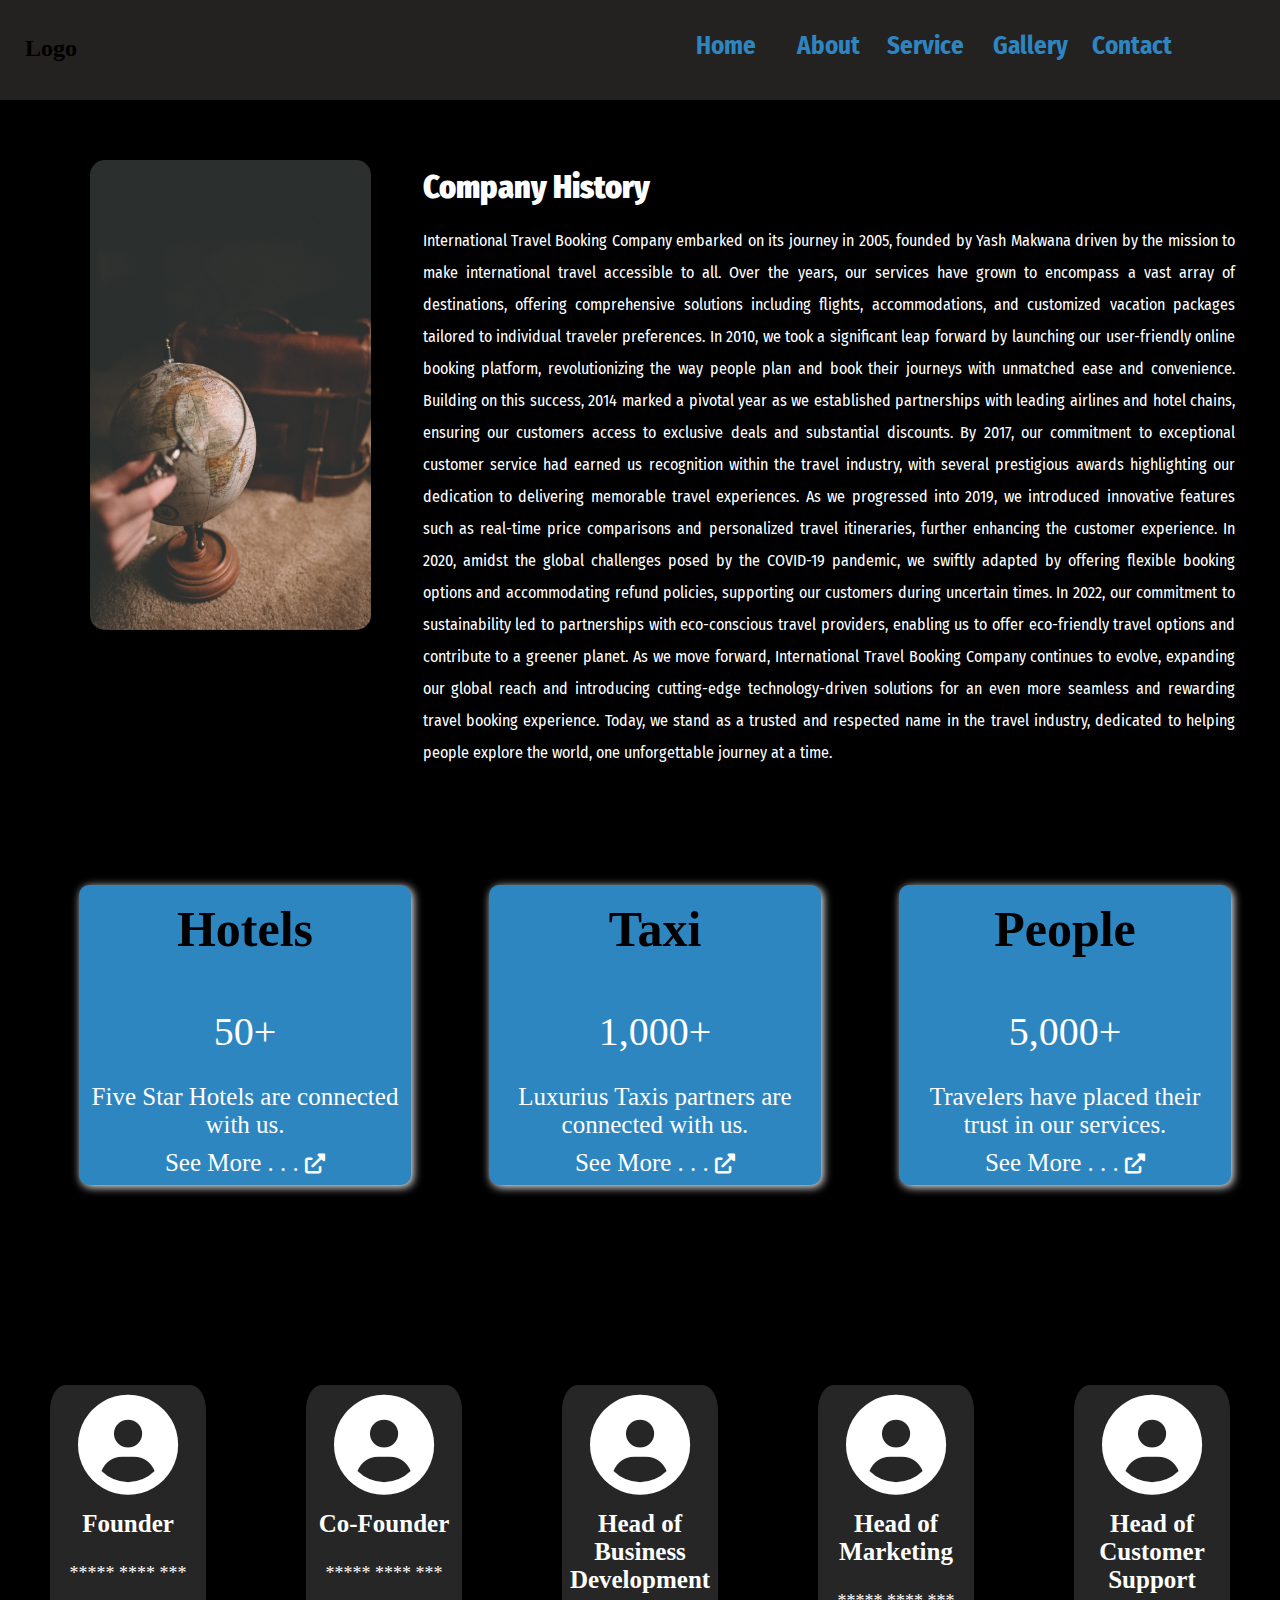
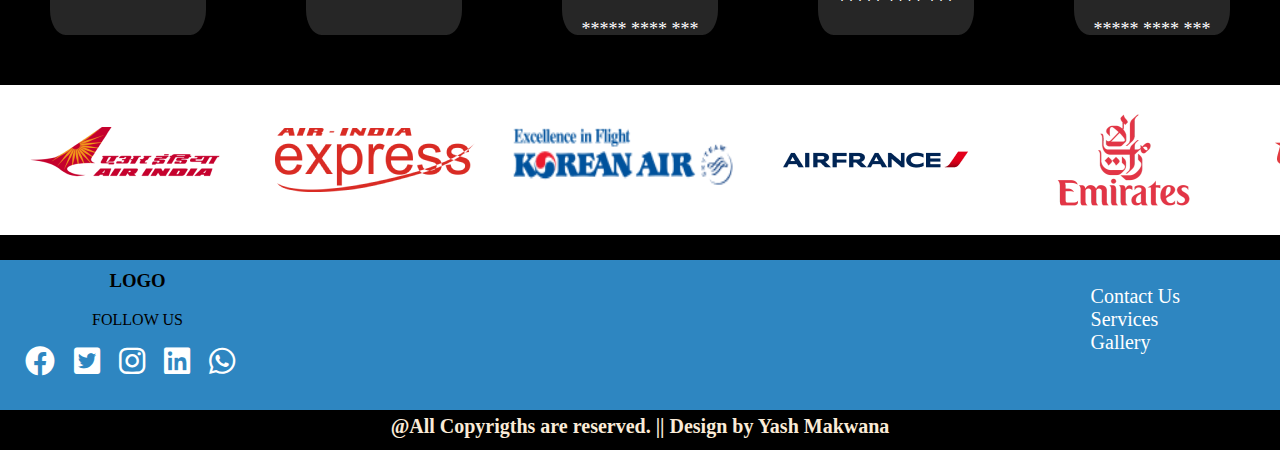
<file: about.html>
<!DOCTYPE html>
<html lang="en">

<head>
    <meta charset="UTF-8">
    <meta name="viewport" content="width=device-width, initial-scale=1.0">
    <title>About Us</title>
    <link rel="stylesheet" href="style.css">
    <link rel="stylesheet" href="https://cdnjs.cloudflare.com/ajax/libs/font-awesome/6.0.0-beta3/css/all.min.css">
    <!-- <script src="https://kit.fontawesome.com/7d7181cc20.js" crossorigin="anonymous"></script> -->
</head>

<body>

    <header>
        <div class="Logo">
            <h2>Logo</h2>
        </div>
        <div class="Menu">
            <ul>
                <li><a href="./Index.html" target="_blank">Home</a></li>
                <li><a href="">About</a></li>
                <li><a href="">Service</a></li>
                <li><a href="">Gallery</a></li>
                <li><a href="">Contact</a></li>
            </ul>
        </div>
    </header>

    <div class="history">
        <div class="travelling">
            <img src="travelling.jpg" alt="">
        </div>
        <div class="company_history">
            <h1>Company History</h1>
            <p>International Travel Booking Company embarked on its journey in 2005, founded by Yash Makwana driven by
                the
                mission to make international travel accessible to all. Over the years, our services have
                grown to encompass a vast array of destinations, offering comprehensive solutions including flights,
                accommodations, and customized vacation packages tailored to individual traveler preferences. In 2010,
                we
                took a significant leap forward by launching our user-friendly online booking platform, revolutionizing
                the
                way people plan and book their journeys with unmatched ease and convenience. Building on this success,
                2014
                marked a pivotal year as we established partnerships with leading airlines and hotel chains, ensuring
                our
                customers access to exclusive deals and substantial discounts. By 2017, our commitment to exceptional
                customer service had earned us recognition within the travel industry, with several prestigious awards
                highlighting our dedication to delivering memorable travel experiences. As we progressed into 2019, we
                introduced innovative features such as real-time price comparisons and personalized travel itineraries,
                further enhancing the customer experience. In 2020, amidst the global challenges posed by the COVID-19
                pandemic, we swiftly adapted by offering flexible booking options and accommodating refund policies,
                supporting our customers during uncertain times. In 2022, our commitment to sustainability led to
                partnerships with eco-conscious travel providers, enabling us to offer eco-friendly travel options and
                contribute to a greener planet. As we move forward, International Travel Booking Company continues to
                evolve, expanding our global reach and introducing cutting-edge technology-driven solutions for an even
                more
                seamless and rewarding travel booking experience. Today, we stand as a trusted and respected name in the
                travel industry, dedicated to helping people explore the world, one unforgettable journey at a time.
            </p>
        </div>
    </div>

<!-- Connections Sections -->

    <div class="connections">
        <div class="connectionslist">
            <div class="hotel">
                <h3>Hotels</h3>
                <p><span>50+ </span><br>Five Star Hotels are connected with us.</p>
                <p class="seemore">See More . . . 
                <a href="#"><i class="fas fa-external-link-alt"></i></a></p>
            </div>
        </div>

        <div class="connectionslist">
            <div class="taxi">
                <h3>Taxi</h3>
                <p><span>1,000+ </span><br>Luxurius Taxis partners are connected with us.</p>
                <p class="seemore">See More . . . 
                <a href="#"><i class="fas fa-external-link-alt"></i></a></p>
            </div>
        </div>

        <div class="connectionslist">
            <div class="people">
                <h3>People</h3>
                <p><span>5,000+ </span><br>Travelers have placed their trust in our services.</p>
                <p class="seemore">See More . . . 
                <a href="#"><i class="fas fa-external-link-alt"></i></a></p>
            </div>
        </div>
    </div>

<!-- Team Management -->


    <div class="team">
        <div class="teammember">
            <i class="fa-solid fa-circle-user"></i>
            <h3>Founder</h3>
            <p>***** **** ***</p>
        </div>

        <div class="teammember">
            <i class="fa-solid fa-circle-user"></i>
            <h3>Co-Founder</h3>
            <p>***** **** ***</p>
        </div>

        <div class="teammember">
            <i class="fa-solid fa-circle-user"></i>
            <h3>Head of Business Development</h3>
            <p>***** **** ***</p>
        </div>

        <div class="teammember">
            <i class="fa-solid fa-circle-user"></i>
            <h3>Head of Marketing</h3>
            <p>***** **** ***</p>
        </div>

        <div class="teammember">
            <i class="fa-solid fa-circle-user"></i>
            <h3>Head of Customer Support</h3>
            <p>***** **** ***</p>
        </div>
    </div>


    <!-- Slider Section -->

    <div class="slider">
        <div class="slide-track">
            <img src="./1. Air India.png" alt="Image 1" class="slide" height="100" width="250" alt="">
            <img src="./2. Air India Express.png" alt="Image 2" class="slide" height="100" width="250" alt="">
            <img src="./3. Korean Air.png" alt="Image 3" class="slide" height="100" width="250" alt="">
            <img src="./4. Air France.png" alt="Image 4" class="slide" height="100" width="250" alt="">
            <img src="./5. Emirates.png" alt="Image 5" class="slide" height="100" width="250" alt="">
            <img src="./6. Czech Airline.png" alt="Image 6" class="slide" height="100" width="250" alt="">
            <img src="./7. Japanese Airlines.png" alt="Image 7" class="slide" height="100" width="250" alt="">
            <img src="./8. British Airways.png" alt="Image 8" class="slide" height="100" width="250" alt="">
            <img src="./9. Austrian Airline.png" alt="Image 9" class="slide" height="100" width="250" alt="">
            <img src="./10. Etihad Airways.png" alt="Image 10" class="slide" height="100" width="250" alt="">
            <img src="./11. Air Asia.png" alt="Image 11" class="slide" height="100" width="250" alt="">
            <img src="./12. Royal Dutch Airline.png" alt="Image 12" class="slide" height="100" width="250" alt="">
            <img src="./13. Singapore Airlines.png" alt="Image 13" class="slide" height="100" width="250" alt="">
            <img src="./14. Turkish Airlines.png" alt="Image 14" class="slide" height="100" width="250" alt="">
            <img src="./15. Lufthansa Airline.png" alt="Image 15" class="slide" height="100" width="250" alt="">
            <img src="./1. Air India.png" alt="Image 1" class="slide" height="100" width="250" alt="">
            <img src="./2. Air India Express.png" alt="Image 2" class="slide" height="100" width="250" alt="">
            <img src="./3. Korean Air.png" alt="Image 3" class="slide" height="100" width="250" alt="">
            <img src="./4. Air France.png" alt="Image 4" class="slide" height="100" width="250" alt="">
            <img src="./5. Emirates.png" alt="Image 5" class="slide" height="100" width="250" alt="">
            <img src="./6. Czech Airline.png" alt="Image 6" class="slide" height="100" width="250" alt="">
            <img src="./7. Japanese Airlines.png" alt="Image 7" class="slide" height="100" width="250" alt="">
            <img src="./8. British Airways.png" alt="Image 8" class="slide" height="100" width="250" alt="">
            <img src="./9. Austrian Airline.png" alt="Image 9" class="slide" height="100" width="250" alt="">
            <img src="./10. Etihad Airways.png" alt="Image 10" class="slide" height="100" width="250" alt="">
            <img src="./11. Air Asia.png" alt="Image 11" class="slide" height="100" width="250" alt="">
            <img src="./12. Royal Dutch Airline.png" alt="Image 12" class="slide" height="100" width="250" alt="">
            <img src="./13. Singapore Airlines.png" alt="Image 13" class="slide" height="100" width="250" alt="">
            <img src="./14. Turkish Airlines.png" alt="Image 14" class="slide" height="100" width="250" alt="">
            <img src="./15. Lufthansa Airline.png" alt="Image 15" class="slide" height="100" width="250" alt="">
        </div>
    </div>

    <!-- <div class="slider">
        <div class="slide-track">
            <div class="slide">
                <img src="https://s3-us-west-2.amazonaws.com/s.cdpn.io/557257/1.png" height="100" width="250" alt="" />
            </div>
            <div class="slide">
                <img src="https://s3-us-west-2.amazonaws.com/s.cdpn.io/557257/2.png" height="100" width="250" alt="" />
            </div>
            <div class="slide">
                <img src="https://s3-us-west-2.amazonaws.com/s.cdpn.io/557257/3.png" height="100" width="250" alt="" />
            </div>
            <div class="slide">
                <img src="https://s3-us-west-2.amazonaws.com/s.cdpn.io/557257/4.png" height="100" width="250" alt="" />
            </div>
            <div class="slide">
                <img src="https://s3-us-west-2.amazonaws.com/s.cdpn.io/557257/5.png" height="100" width="250" alt="" />
            </div>
            <div class="slide">
                <img src="https://s3-us-west-2.amazonaws.com/s.cdpn.io/557257/6.png" height="100" width="250" alt="" />
            </div>
            <div class="slide">
                <img src="https://s3-us-west-2.amazonaws.com/s.cdpn.io/557257/7.png" height="100" width="250" alt="" />
            </div>
            <div class="slide">
                <img src="https://s3-us-west-2.amazonaws.com/s.cdpn.io/557257/1.png" height="100" width="250" alt="" />
            </div>
            <div class="slide">
                <img src="https://s3-us-west-2.amazonaws.com/s.cdpn.io/557257/2.png" height="100" width="250" alt="" />
            </div>
            <div class="slide">
                <img src="https://s3-us-west-2.amazonaws.com/s.cdpn.io/557257/3.png" height="100" width="250" alt="" />
            </div>
            <div class="slide">
                <img src="https://s3-us-west-2.amazonaws.com/s.cdpn.io/557257/4.png" height="100" width="250" alt="" />
            </div>
            <div class="slide">
                <img src="https://s3-us-west-2.amazonaws.com/s.cdpn.io/557257/5.png" height="100" width="250" alt="" />
            </div>
            <div class="slide">
                <img src="https://s3-us-west-2.amazonaws.com/s.cdpn.io/557257/6.png" height="100" width="250" alt="" />
            </div>
            <div class="slide">
                <img src="https://s3-us-west-2.amazonaws.com/s.cdpn.io/557257/7.png" height="100" width="250" alt="" />
            </div>
        </div>
    </div> -->


    <!-- Footer Section -->


    <footer>
        <div class="footer_container">
            <div class="footer_left">
                <h3>LOGO</h3>
                <p>FOLLOW US</p>
                <div class="soical-icons">
                    <a href="#"><i class="fab fa-facebook"></i></a>
                    <a href="#"><i class="fab fa-twitter-square"></i></a>
                    <a href="#"><i class="fab fa-instagram"></i></a>
                    <a href="#"><i class="fab fa-linkedin"></i></a>
                    <a href="#"><i class="fab fa-whatsapp"></i></a>
                </div>
            </div>

            <div class="footer_right">
                <a href="">Contact Us</a><br>
                <a href="">Services</a><br>
                <a href="">Gallery</a><br>
            </div>
        </div>
        <h4 class="FText">@All Copyrigths are reserved. || Design by Yash Makwana</h4>
    </footer>
</body>

</html>
</file>
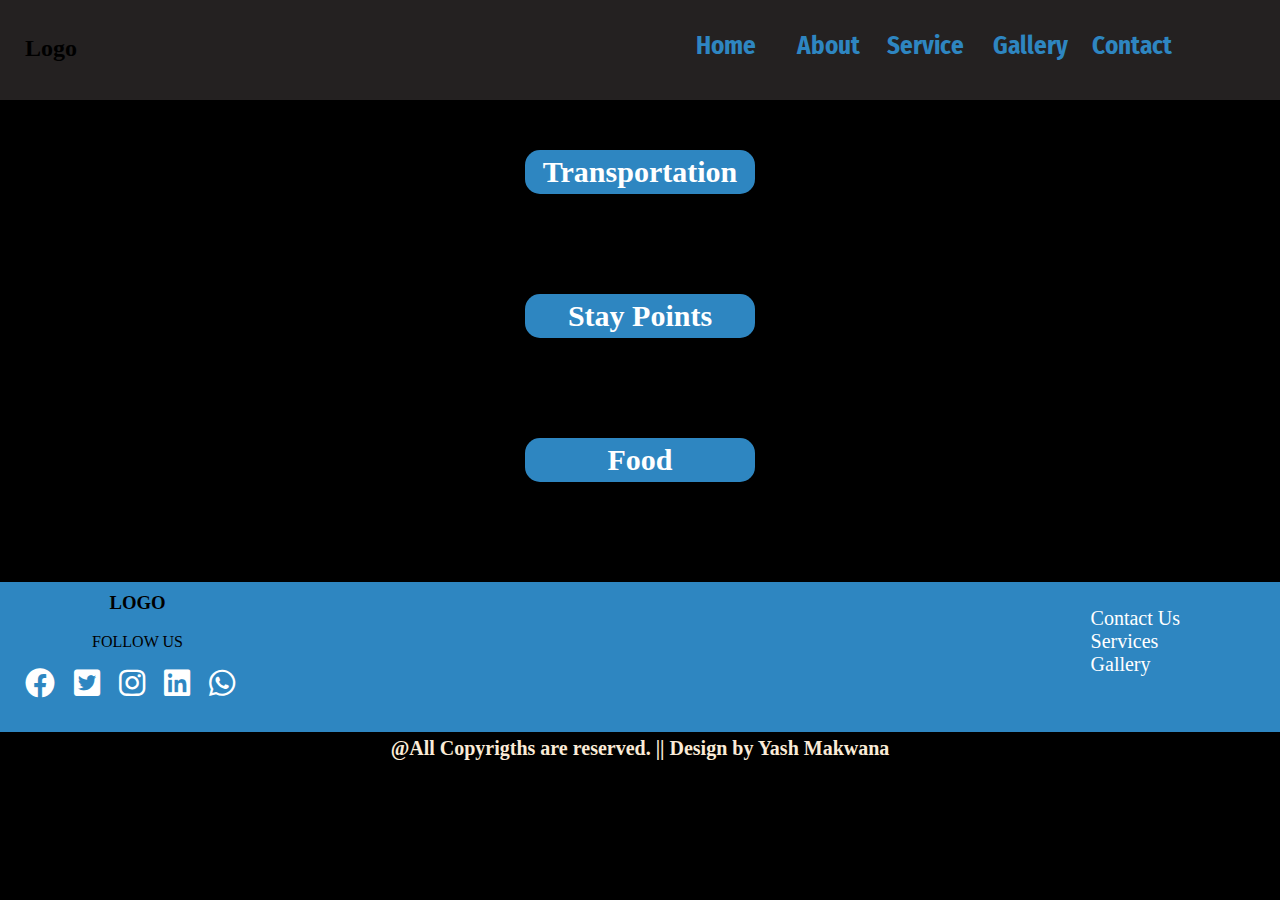
<file: service.html>
<!DOCTYPE html>
<html lang="en">

<head>
    <meta charset="UTF-8">
    <meta name="viewport" content="width=device-width, initial-scale=1.0">
    <title>Services</title>
    <link rel="stylesheet" href="style.css">
    <link rel="stylesheet" href="https://cdnjs.cloudflare.com/ajax/libs/font-awesome/6.0.0-beta3/css/all.min.css">
</head>

<body>
    <header>
        <div class="Logo">
            <h2>Logo</h2>
        </div>
        <div class="Menu">
            <ul>
                <li><a href="./Index.html" target="_blank">Home</a></li>
                <li><a href="">About</a></li>
                <li><a href="">Service</a></li>
                <li><a href="">Gallery</a></li>
                <li><a href="">Contact</a></li>
            </ul>
        </div>
    </header>

    <section class="transport_container">

        <h1 id="transport-header"><a href="#">Transportation</a></h1>

        <div class="transport hidden" id="transport-content">
            <div class="tr" id="flight-content">
                <i class="fa-solid fa-plane-departure"></i>

                <h4>Flight</h4>
            </div>

            <div class="tr" id="train-content">
                <i class="fa-solid fa-train-tram"></i>
                <h4>Train</h4>
            </div>

            <div class="tr" id="bus-content">
                <i class="fa-solid fa-bus"></i>
                <h4>Bus</h4>
            </div>

            <div class="tr" id="taxi-content">
                <i class="fa-solid fa-taxi"></i>
                <h4>Taxi</h4>
            </div>
        </div>
    </section>


    <main class="stay_container">

        <h1 id="stay-header"><a href="#">Stay Points</a></h1>
        <div class="stay hidden" id="stay-content">
            <div class="st" id="hotel content">
                <i class="fa-solid fa-hotel"></i>
                <h4>Hotels</h4>
            </div>

            <div class="st" id="motel content">
                <i class="fa-solid fa-bed"></i>
                <h4>Motels</h4>
            </div>

            <div class="st" id="resort content">
                <i class="fa-solid fa-water-ladder"></i>
                <h4>Resorts</h4>
            </div>
        </div>
    </main>

    <article class="food_container">

        <h1 id="food-header"><a href="#">Food</a></h1>
        <div class="food hidden" id="food-content">
            <div class="fd" id="resturants content">
                <i class="fa-solid fa-utensils"></i>
                <h4>Resturants</h4>
            </div>

            <div class="fd" id="cafe content">
                <i class="fa-solid fa-mug-saucer"></i>
                <h4>Cafe</h4>
            </div>

            <div class="fd" id="bars content">
                <i class="fa-solid fa-wine-glass"></i>
                <h4>Bars</h4>
            </div>
        </div>
    </article>

    <!-- Footer Section -->


    <footer>
        <div class="footer_container">
            <div class="footer_left">
                <h3>LOGO</h3>
                <p>FOLLOW US</p>
                <div class="soical-icons">
                    <a href="#"><i class="fab fa-facebook"></i></a>
                    <a href="#"><i class="fab fa-twitter-square"></i></a>
                    <a href="#"><i class="fab fa-instagram"></i></a>
                    <a href="#"><i class="fab fa-linkedin"></i></a>
                    <a href="#"><i class="fab fa-whatsapp"></i></a>
                </div>
            </div>

            <div class="footer_right">
                <a href="">Contact Us</a><br>
                <a href="">Services</a><br>
                <a href="">Gallery</a><br>
            </div>
        </div>
        <h4 class="FText">@All Copyrigths are reserved. || Design by Yash Makwana</h4>
    </footer>

    <script src="script.js"></script>

</body>

</html>
</file>
<file: style.css>
@import url('https://fonts.googleapis.com/css2?family=Fira+Sans&display=swap');
@import url('https://fonts.googleapis.com/css2?family=Fira+Sans&family=Source+Code+Pro:wght@300&display=swap');
@import url('https://fonts.googleapis.com/css2?family=Fira+Sans&family=Fira+Sans+Condensed:wght@300&family=Source+Code+Pro:wght@300&display=swap');

body {
    background-color: black;
    padding: 0px;
    margin: 0px;
}

.myslider {
    width: 100%;
}

header {
    height: 100px;
    width: 100%;
    background-color: rgb(36, 33, 33);
    display: flex;
}

.headline {
    position: absolute;
    top: 55%;
    left: 50%;
    transform: translate(-50%, -50%);
    background-color: white;
    box-shadow: 5px 5px 10px #2E86C1;
    border-radius: 10px;
    color: #2E86C1;
    display: block;
    z-index: 2;
    padding: 5px;
    font-size: 55px;
}

.Logo {
    margin-top: 15px;
    margin-left: 25px;
    width: 20%;
}

.Menu {
    margin-top: 15px;
    width: 70%;
    /* border: 2px solid black; */
}

ul {
    text-align: right;
}

ul li {
    display: inline-block;
    width: 100px;
}

ul li a {
    font-family: 'Fira Sans Condensed', sans-serif;
    font-size: 25px;
    font-weight: bold;
    text-decoration: none;
    padding: 5px;
    color: #2E86C1;
}

.Photo {
    height: 80vh;
}

.carousel-item.active {
    position: relative;
    z-index: 1;
}

/*About Section*/
/*About Section*/
/*About Section*/
/*About Section*/
/*About Section*/
/*About Section*/

main {
    margin-top: 25px;
    text-align: center;
    color: white
}

.About {
    display: flex;
    justify-content: space-around;
}

.About h3 {
    color: black;
}

.About p {
    margin: 25px;
    font-size: 25px;
    color: white;
}

.Us {
    width: 30%;
    height: 300px;
    background-color: #2E86C1;
    box-shadow: 2px 2px 10px white;
    margin: 20px 0 0 30px;
    border-radius: 10px;
}

.Imp {
    width: 30%;
    height: 300px;
    background-color: #2E86C1;
    box-shadow: 2px 2px 10px white;
    margin: 20px 0 0 30px;
    border-radius: 10px;
}

Article {
    text-align: center;
    color: whitesmoke;
    margin-top: 35px;
}

.PBox {
    margin-top: 25px;
    display: flex;
    justify-content: space-around;
}

.PCard {
    width: 20%;
    height: 350px;
    border: 1px solid #2E86C1;
    border-radius: 10px;
    position: relative;
}

.PCard img {
    width: 100%;
    height: 200px;
    overflow: hidden;
    display: block;
    transition: transform 0.5s;
}

.PCard:hover .layer {
    background: linear-gradient(rgba(0, 0, 0, 0.6), #2E86C1);
    height: 350px;
    display: block;
}


.layer {
    width: 100%;
    height: 0;
    background: linear-gradient(rgba(0, 0, 0, 0.6), #2E86C1);
    position: absolute;
    bottom: 0;
    overflow: hidden;
    font-size: 50px;
    transition: height 0.5s;
}

.more i {
    color: white;
    margin-top: 40%;
}


.btn {
    padding: 9px 14px;
    border-radius: 52px;
    border: none;
    color: white;
    background-color: #2E86C1;
    font-weight: bold;
    margin: 3px 3px;
    cursor: pointer;
    font-size: 20px;
    margin-top: 25px;
    width: 300px;
}

.btn:hover {
    background-color: #FBFCFC;
    color: #2E86C1;
}

/*About Seperate HTML Page*/
/*About Seperate HTML Page*/
/*About Seperate HTML Page*/
/*About Seperate HTML Page*/
/*About Seperate HTML Page*/
/*About Seperate HTML Page*/

.history h1 {
    font-weight: 900;
}

.history {
    /* border: 2px solid red; */
    background-color: black;
    display: flex;
    justify-content: space-between;
    flex-wrap: wrap;
    margin: 50px 30px 0 0;
}

.travelling {
    flex-basis: 30%;
}

.travelling img {
    width: 75%;
    height: 470px;
    border-radius: 15px;
    margin: 10px 0 0 90px;
}

.company_history {
    flex-basis: 65%;
    color: white;
    text-align: justify;
    font-family: 'Fira Sans Condensed', sans-serif;
    line-height: 2em;
    width: 70%;
    padding-right: 15px;
    margin: 0;
}

/* Connections Section */
.connections {
    display: flex;
    justify-content: space-around;
    margin: 70px 25px 0 25px;
}

.connectionslist {
    width: 27%;
    height: 300px;
    background-color: #2E86C1;
    box-shadow: 2px 2px 10px white;
    margin: 30px 0 0 30px;
    border-radius: 10px;
}

.connectionslist h3 {
    color: black;
    text-align: center;
    font-size: 50px;
    font-weight: bold;
    margin-top: 15px;
}

.connectionslist p span {
    text-align: center;
    font-size: 40px;
    display: block;
    margin: 0;
}

.connectionslist p {
    margin: 10px;
    font-size: 25px;
    text-align: center;
    color: white;
}

.connectionslist i {
    color: white;
    font-size: 20px;
}


/*Team Management*/

.team {
    display: flex;
    justify-content: center;
    margin: 150px 0px 0 0px;
    align-items: center;
}

.teammember {
    width: 250px;
    height: 250px;
    background-color: #262626;
    margin: 50px;
    border-radius: 10%;
    /* border-radius: 50%; */
    text-align: center;
    transition: background 0.5s, transform 0.5s;
}

.teammember i {
    color: white;
    top: 10px;
    position: relative;
    font-size: 100px;
}

.teammember h3 {
    font-size: 25px;
    font-weight: 900;
    text-align: center;
    color: white;
}

.teammember p {
    font-size: 18px;
    font-weight: 400;
    text-align: center;
    color: white;
}

.teammember:hover {
    background-color: #2E86C1;
    color: white;
    transform: translateY(-20px);
}


/* Slider Section */
@keyframes scroll {
    0% {
        transform: translateX(0);
    }

    100% {
        transform: translateX(calc(-250px * 15));
    }
}

.slider {
    background: white;
    box-shadow: 0 10px 20px -5px rgba(0, 0, 0, .125);
    height: 150px;
    margin: auto;
    overflow: hidden;
    position: relative;
    width: 100%;
}

.slider::before, .slider::after {
    height: 100px;
    position: absolute;
    width: 200px;
    z-index: 2;
}

.slider::after {
    right: 0;
    top: 0;
    transform: rotateZ(180deg);
}

.slider::before {
    left: 0;
    top: 0;
}

.slider .slide-track {
    animation: scroll 10s linear infinite;
    display: flex;
    width: calc(250px * 30);
}

.slider .slide {
    height: 100px;
    width: 250px;
    margin-top: 25px;
    /* margin: 25px 70px 25px 70px; */
}


/*Popular Destination Section*/
/*Popular Destination Section*/
/*Popular Destination Section*/
/*Popular Destination Section*/
/*Popular Destination Section*/
/*Popular Destination Section*/

section {
    color: white;
    margin-top: 50px;
}

.inquiry-left {
    flex-basis: 35%;
}

.inquiry-right {
    flex-basis: 60%;
}

.inquiry-left p {
    margin-top: 30px;
}

.inquiry-left p i {
    color: #2E86C1;
    margin-right: 15px;
    font-size: 20px;
}


.btn.btn2 {
    display: inline-block;
    background: #2E86C1;
}

.inquiry-right form {
    width: 100%;
}

form input,
select {
    width: 100%;
    border: none;
    outline: none;
    background: #262626;
    padding: 15px;
    margin: 15px 0;
    color: #fff;
    font-size: 18px;
    border-radius: 6px;
}

/* form .btn2 {
    padding: 14px 60px;
    font-size: 18px;
    margin-top: 20px;
    cursor: pointer;
} */

/*Footer Tag*/
/*Footer Tag*/
/*Footer Tag*/
/*Footer Tag*/
/*Footer Tag*/
/*Footer Tag*/

.soical-icons {
    margin-top: 10px;
}

.soical-icons a {
    text-decoration: none;
    font-size: 30px;
    margin-right: 15px;
    color: white;
    display: inline-block;
    transition: transform 0.5s;
}

.soical-icons a:hover {
    color: white;
    transform: translateY(-5px)
}


footer {
    margin: 25px 0 0 0;
    height: 190px;
    text-align: center;
}

.footer_container {
    width: 100%;
    height: 150px;
    background-color: #2E86C1;
    /* background-color: yellowgreen; */
    display: flex;
    justify-content: space-between;
}

.footer_left {
    margin-left: 25px;
}

.footer_left h3 {
    margin-top: 10px;
}

.footer_right {
    margin: 25px 100px 0 0;
    text-decoration: none;
    text-align: left;
}

.footer_right a {
    text-decoration: none;
    font-size: 20px;
    cursor: pointer;
    color: white;
}

.footer_right a:hover {
    color: black;
}

.FText {
    margin-top: 5px;
    margin-bottom: 5px;
    color: antiquewhite;
    font-size: 20px;
}

/*Services Seperate HTML Page*/
/*Services Seperate HTML Page*/
/*Services Seperate HTML Page*/
/*Services Seperate HTML Page*/
/*Services Seperate HTML Page*/
/*Services Seperate HTML Page*/

#transport-header, #stay-header, #food-header{
    text-align: center;
    background-color: #2E86C1;
    border-radius: 15px;
    width: 200px;
    margin: 0 auto;
    padding: 5px 15px;
    font-size: 30px;
}

.transport_container a, .stay_container a, .food_container a{
    text-decoration: none;
    color: white;
    cursor: pointer;
    width: 200px;
}

.transport_container {
    text-align: center;
}

.transport {
    display: flex;
    justify-content: space-around;
    margin-top: 50px;
}

.tr {
    width: 15%;
    height: 250px;
    background-color: #2E86C1;
    text-align: center;
    font-size: 50px;
    border-radius: 10%;
}

.tr i, .st i, .fd i {
    color: white;
    padding-top: 50px;
}

.stay_container {
    text-align: center;
    margin-top: 100px;
}

.stay {
    display: flex;
    justify-content: space-around;
    margin-top: 50px;
}

.st {
    width: 25%;
    height: 250px;
    background-color: #2E86C1;
    text-align: center;
    font-size: 50px;
    border-radius: 25px;
}

.food_container {
    text-align: center;
    margin-top: 100px;
    margin-bottom: 100px;
}

.food {
    display: flex;
    justify-content: space-around;
    margin-top: 50px;
}

.fd {
    width: 25%;
    height: 250px;
    background-color: #2E86C1;
    text-align: center;
    font-size: 50px;
    border-radius: 25px;
}

.hidden {
    display: none;
}
</file>
